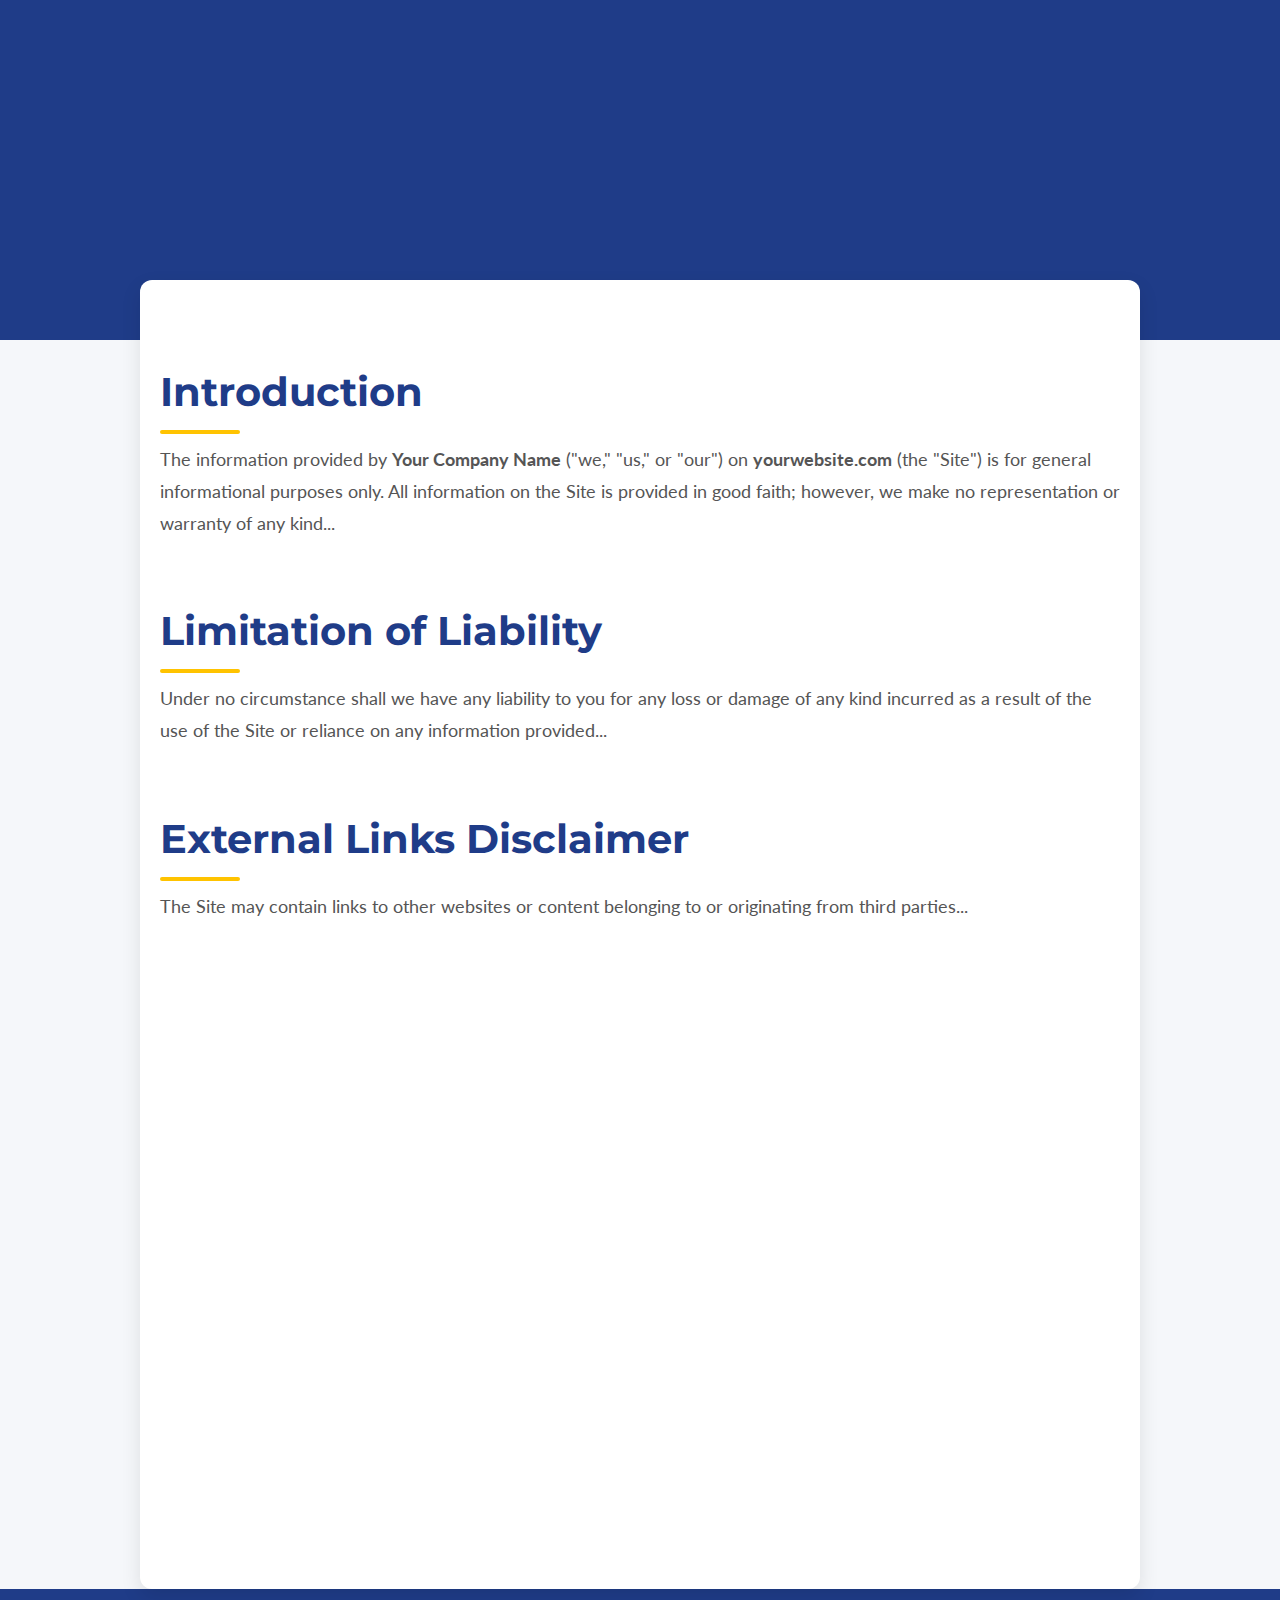
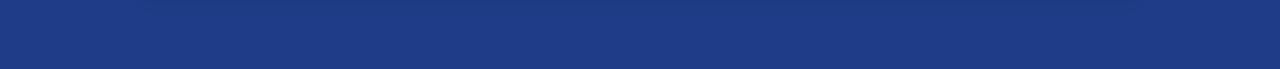
<file: index.html>
<!DOCTYPE html>
<html lang="en">
<head>
    <!-- Meta Tags -->
    <meta charset="UTF-8">
    <title>Website Disclaimer - Your Company Name</title>
    <meta name="viewport" content="width=device-width, initial-scale=1.0">
    <!-- Google Fonts -->
    <link href="https://fonts.googleapis.com/css2?family=Montserrat:wght@700&family=Lato:wght@400;700&display=swap" rel="stylesheet">
    <!-- Stylesheet -->
    <style>
        /* Reset Styles */
        *, *::before, *::after {
            box-sizing: border-box;
            margin: 0;
            padding: 0;
        }

        /* Variables */
        :root {
            --primary-color: #1F3C88;
            --secondary-color: #E0E1DD;
            --accent-color: #FFC300;
            --background-color: #F5F7FA;
            --text-color: #333;
            --heading-font: 'Montserrat', sans-serif;
            --body-font: 'Lato', sans-serif;
        }

        /* Global Styles */
        html {
            scroll-behavior: smooth;
        }
        body {
            font-family: var(--body-font);
            color: var(--text-color);
            background-color: var(--background-color);
            line-height: 1.6;
            min-height: 100vh;
            display: flex;
            flex-direction: column;
        }

        /* Header Styles */
        header {
            background-color: var(--primary-color);
            color: #fff;
            padding: 100px 20px;
            text-align: center;
            position: relative;
            overflow: hidden;
        }
        header h1 {
            font-family: var(--heading-font);
            font-size: 3.5rem;
            margin-bottom: 20px;
            opacity: 0;
            animation: fadeInDown 1s forwards;
        }
        header p {
            font-size: 1.2rem;
            max-width: 800px;
            margin: 0 auto;
            opacity: 0;
            animation: fadeInUp 1s forwards;
            animation-delay: 0.5s;
        }

        /* Header Animations */
        @keyframes fadeInDown {
            from { opacity: 0; transform: translateY(-50px); }
            to { opacity: 1; transform: translateY(0); }
        }
        @keyframes fadeInUp {
            from { opacity: 0; transform: translateY(50px); }
            to { opacity: 1; transform: translateY(0); }
        }

        /* Main Content Styles */
        main {
            flex: 1;
            padding: 80px 20px;
            max-width: 1000px;
            margin: -60px auto 0;
            background-color: #fff;
            border-radius: 12px;
            box-shadow: 0 8px 20px rgba(0,0,0,0.1);
            position: relative;
            z-index: 1;
        }
        .section {
            margin-bottom: 60px;
            opacity: 0;
            transform: translateY(50px);
            animation: fadeInSection 1s forwards;
            animation-delay: 0.3s;
        }
        .section h2 {
            font-family: var(--heading-font);
            font-size: 2.5rem;
            color: var(--primary-color);
            margin-bottom: 20px;
            position: relative;
        }
        .section h2::after {
            content: '';
            position: absolute;
            left: 0;
            bottom: -10px;
            width: 80px;
            height: 4px;
            background-color: var(--accent-color);
            border-radius: 2px;
        }
        .section p {
            font-size: 1.1rem;
            color: #555;
            line-height: 1.8;
        }

        /* Section Animations */
        @keyframes fadeInSection {
            to { opacity: 1; transform: translateY(0); }
        }

        /* Footer Styles */
        footer {
            background-color: var(--primary-color);
            color: #fff;
            text-align: center;
            padding: 40px 20px;
        }
        footer p {
            margin-bottom: 10px;
            font-size: 0.9rem;
        }
        footer a {
            color: var(--accent-color);
            text-decoration: none;
            transition: color 0.3s ease;
        }
        footer a:hover {
            color: #E09F3E;
        }

        /* Responsive Styles */
        @media (max-width: 992px) {
            header h1 {
                font-size: 3rem;
            }
            .section h2 {
                font-size: 2rem;
            }
        }
        @media (max-width: 768px) {
            header h1 {
                font-size: 2.5rem;
            }
            .section h2 {
                font-size: 1.8rem;
            }
            header p, .section p {
                font-size: 1rem;
            }
        }
        @media (max-width: 576px) {
            header h1 {
                font-size: 2rem;
            }
            .section h2 {
                font-size: 1.5rem;
            }
        }

        /* Additional Styles */
        /* Accessibility Styles */
        a {
            outline: none;
            transition: color 0.3s ease, background-color 0.3s ease;
        }
        a:focus {
            outline: 2px dashed var(--accent-color);
            outline-offset: 4px;
        }

        /* Button Styles */
        .btn {
            display: inline-block;
            padding: 10px 20px;
            background-color: var(--accent-color);
            color: #fff;
            text-decoration: none;
            border-radius: 4px;
            transition: background-color 0.3s ease;
        }
        .btn:hover {
            background-color: #E09F3E;
        }

        /* Form Styles */
        .form-group {
            margin-bottom: 20px;
        }
        label {
            display: block;
            margin-bottom: 8px;
            font-weight: 600;
        }
        input, textarea {
            width: 100%;
            padding: 10px;
            border: 1px solid #ccc;
            border-radius: 4px;
            font-size: 1rem;
            font-family: var(--body-font);
        }
        input:focus, textarea:focus {
            border-color: var(--accent-color);
            outline: none;
        }

        /* Table Styles */
        table {
            width: 100%;
            border-collapse: collapse;
            margin-bottom: 20px;
        }
        table th, table td {
            padding: 12px;
            border: 1px solid #ccc;
            text-align: left;
        }
        table th {
            background-color: var(--secondary-color);
            color: var(--primary-color);
        }

        /* List Styles */
        ul, ol {
            margin-left: 20px;
            margin-bottom: 20px;
        }
        li {
            margin-bottom: 10px;
        }

        /* Blockquote Styles */
        blockquote {
            margin: 20px 0;
            padding: 20px;
            background-color: #f9f9f9;
            border-left: 5px solid var(--accent-color);
            font-style: italic;
        }

        /* Code Styles */
        code {
            background-color: #f1f1f1;
            padding: 2px 4px;
            border-radius: 4px;
            font-family: 'Courier New', Courier, monospace;
        }

        pre {
            background-color: #f1f1f1;
            padding: 20px;
            overflow-x: auto;
            border-radius: 4px;
        }

        /* Image Styles */
        img {
            max-width: 100%;
            height: auto;
        }

        /* Additional Animations */
        @keyframes pulse {
            0% { transform: scale(1); }
            50% { transform: scale(1.05); }
            100% { transform: scale(1); }
        }
        .pulse {
            animation: pulse 2s infinite;
        }

        /* Tooltip Styles */
        .tooltip {
            position: relative;
            display: inline-block;
        }
        .tooltip .tooltiptext {
            visibility: hidden;
            width: 140px;
            background-color: var(--accent-color);
            color: #fff;
            text-align: center;
            padding: 8px;
            border-radius: 4px;

            /* Positioning */
            position: absolute;
            z-index: 1;
            bottom: 125%; /* Position above */
            left: 50%;
            margin-left: -70px;

            /* Animation */
            opacity: 0;
            transition: opacity 0.3s;
        }
        .tooltip:hover .tooltiptext {
            visibility: visible;
            opacity: 1;
        }

        /* Accordion Styles */
        .accordion {
            background-color: var(--secondary-color);
            color: var(--primary-color);
            cursor: pointer;
            padding: 18px;
            width: 100%;
            text-align: left;
            border: none;
            outline: none;
            transition: background-color 0.3s;
            margin-bottom: 10px;
            border-radius: 4px;
        }
        .accordion:hover {
            background-color: #ddd;
        }
        .panel {
            padding: 0 18px;
            background-color: white;
            display: none;
            overflow: hidden;
        }

        /* Back to Top Button */
        #back-to-top {
            position: fixed;
            bottom: 40px;
            right: 40px;
            background-color: var(--accent-color);
            color: #fff;
            padding: 10px 15px;
            border-radius: 50%;
            text-align: center;
            font-size: 18px;
            cursor: pointer;
            display: none;
            z-index: 1000;
            transition: background-color 0.3s;
        }
        #back-to-top:hover {
            background-color: #E09F3E;
        }
    </style>
</head>
<body>

    <!-- Header -->
    <header>
        <h1>Website Disclaimer</h1>
        <p>Your use of this website constitutes your acceptance of this disclaimer.</p>
    </header>

    <!-- Main Content -->
    <main>

        <!-- Introduction Section -->
        <section class="section">
            <h2>Introduction</h2>
            <p>
                The information provided by <strong>Your Company Name</strong> ("we," "us," or "our") on <strong>yourwebsite.com</strong> (the "Site") is for general informational purposes only. All information on the Site is provided in good faith; however, we make no representation or warranty of any kind...
            </p>
        </section>

        <!-- Limitation of Liability Section -->
        <section class="section">
            <h2>Limitation of Liability</h2>
            <p>
                Under no circumstance shall we have any liability to you for any loss or damage of any kind incurred as a result of the use of the Site or reliance on any information provided...
            </p>
        </section>

        <!-- External Links Disclaimer Section -->
        <section class="section">
            <h2>External Links Disclaimer</h2>
            <p>
                The Site may contain links to other websites or content belonging to or originating from third parties...
            </p>
        </section>

        <!-- No Professional Advice Section -->
        <section class="section">
            <h2>No Professional Advice</h2>
            <p>
                The Site cannot and does not contain professional advice...
            </p>
        </section>

        <!-- Changes to This Disclaimer Section -->
        <section class="section">
            <h2>Changes to This Disclaimer</h2>
            <p>
                We reserve the right to amend this disclaimer at any time without notice...
            </p>
        </section>

        <!-- Contact Section -->
        <section class="section">
            <h2>Contact Us</h2>
            <p>
                If you have any questions about this Disclaimer, you can contact us at <a href="mailto:contact@yourcompany.com">contact@yourcompany.com</a>.
            </p>
        </section>

    </main>

    <!-- Footer -->
    <footer>
        <!-- Footer content minimized as per your request -->
    </footer>

    <!-- Back to Top Button -->
    <div id="back-to-top">&#8679;</div>

    <!-- JavaScript for Animations and Interactivity -->
    <script>
        // Animate sections on scroll
        document.addEventListener('DOMContentLoaded', () => {
            const sections = document.querySelectorAll('.section');
            const options = {
                threshold: 0.1
            };
            const observer = new IntersectionObserver((entries, observer) => {
                entries.forEach(entry => {
                    if(entry.isIntersecting) {
                        entry.target.style.opacity = 1;
                        entry.target.style.transform = 'translateY(0)';
                        observer.unobserve(entry.target);
                    }
                });
            }, options);
            sections.forEach(section => {
                observer.observe(section);
            });

            // Back to Top Button
            const backToTopButton = document.getElementById('back-to-top');
            window.addEventListener('scroll', () => {
                if(window.pageYOffset > 300) {
                    backToTopButton.style.display = 'block';
                } else {
                    backToTopButton.style.display = 'none';
                }
            });
            backToTopButton.addEventListener('click', () => {
                window.scrollTo({
                    top: 0,
                    behavior: 'smooth'
                });
            });
        });

        // Accordion Functionality
        const accordions = document.querySelectorAll('.accordion');
        accordions.forEach(acc => {
            acc.addEventListener('click', function() {
                this.classList.toggle('active');
                const panel = this.nextElementSibling;
                if(panel.style.display === 'block') {
                    panel.style.display = 'none';
                } else {
                    panel.style.display = 'block';
                }
            });
        });
    </script>

</body>
</html>
</file>
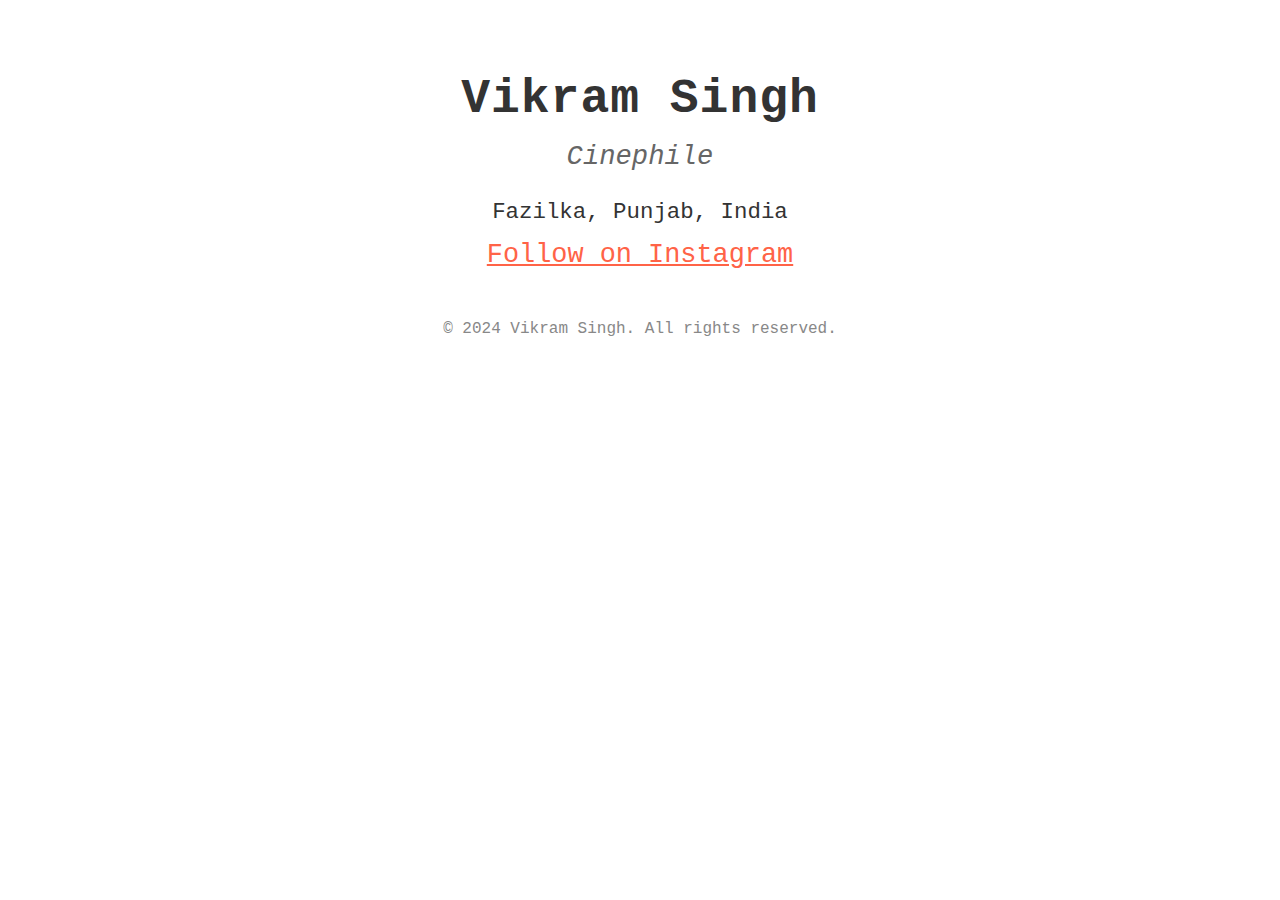
<file: code/index0.1.html>
<!DOCTYPE html>
<html lang="en">

<head>
    <meta charset="UTF-8">
    <meta name="viewport" content="width=device-width, initial-scale=1.0">
    <title>Vikram Singh | Cinephile</title>
    <style>
        body {
            font-family: 'Courier New', Courier, monospace;
            background-color: #ffffff;
            color: #333;
            margin: 0;
            padding: 40px 20px;
            text-align: center;
            background-image: url('https://www.example.com/film-background.jpg'); /* Add a film-related background image */
            background-size: cover;
            background-attachment: fixed;
        }

        h1 {
            font-size: 3em;
            font-weight: bold;
            margin-bottom: 0.3em;
            letter-spacing: 1px;
            display: inline-block;
        }

        .cinephile-title {
            font-size: 1.7em;
            color: #666;
            margin-bottom: 1em;
            font-style: italic;
        }

        p {
            font-size: 1.4em;
            margin: 15px 0;
        }

        a {
            font-size: 1.2em;
            color: #ff6347; /* A warmer color resembling movie posters */
            text-decoration: underline;
            transition: color 0.3s;
        }

        a:hover {
            color: #ff4500;
        }

        footer {
            margin-top: 50px;
            font-size: 1em;
            color: #888;
        }
    </style>
</head>

<body>
    <h1>Vikram Singh</h1>
    <div class="cinephile-title">
        <span>Cinephile</span>
    </div>
    <p>Fazilka, Punjab, India</p>
    <p><a href="https://www.instagram.com/wikram.in" target="_blank">Follow on Instagram</a></p>

    <footer>
        © 2024 Vikram Singh. All rights reserved.
    </footer>

    <script>
        // JavaScript for cinephile theme enhancement
        document.addEventListener('DOMContentLoaded', () => {
            const phrases = [
                "Now Showing...",
                "Directed by Vikram Singh",
                "Lights, Camera, Action!"
            ];
            let currentPhraseIndex = 0;

            setInterval(() => {
                currentPhraseIndex = (currentPhraseIndex + 1) % phrases.length;
                console.log(phrases[currentPhraseIndex]);
            }, 5000);
        });
    </script>
</body>

</html>
</file>
